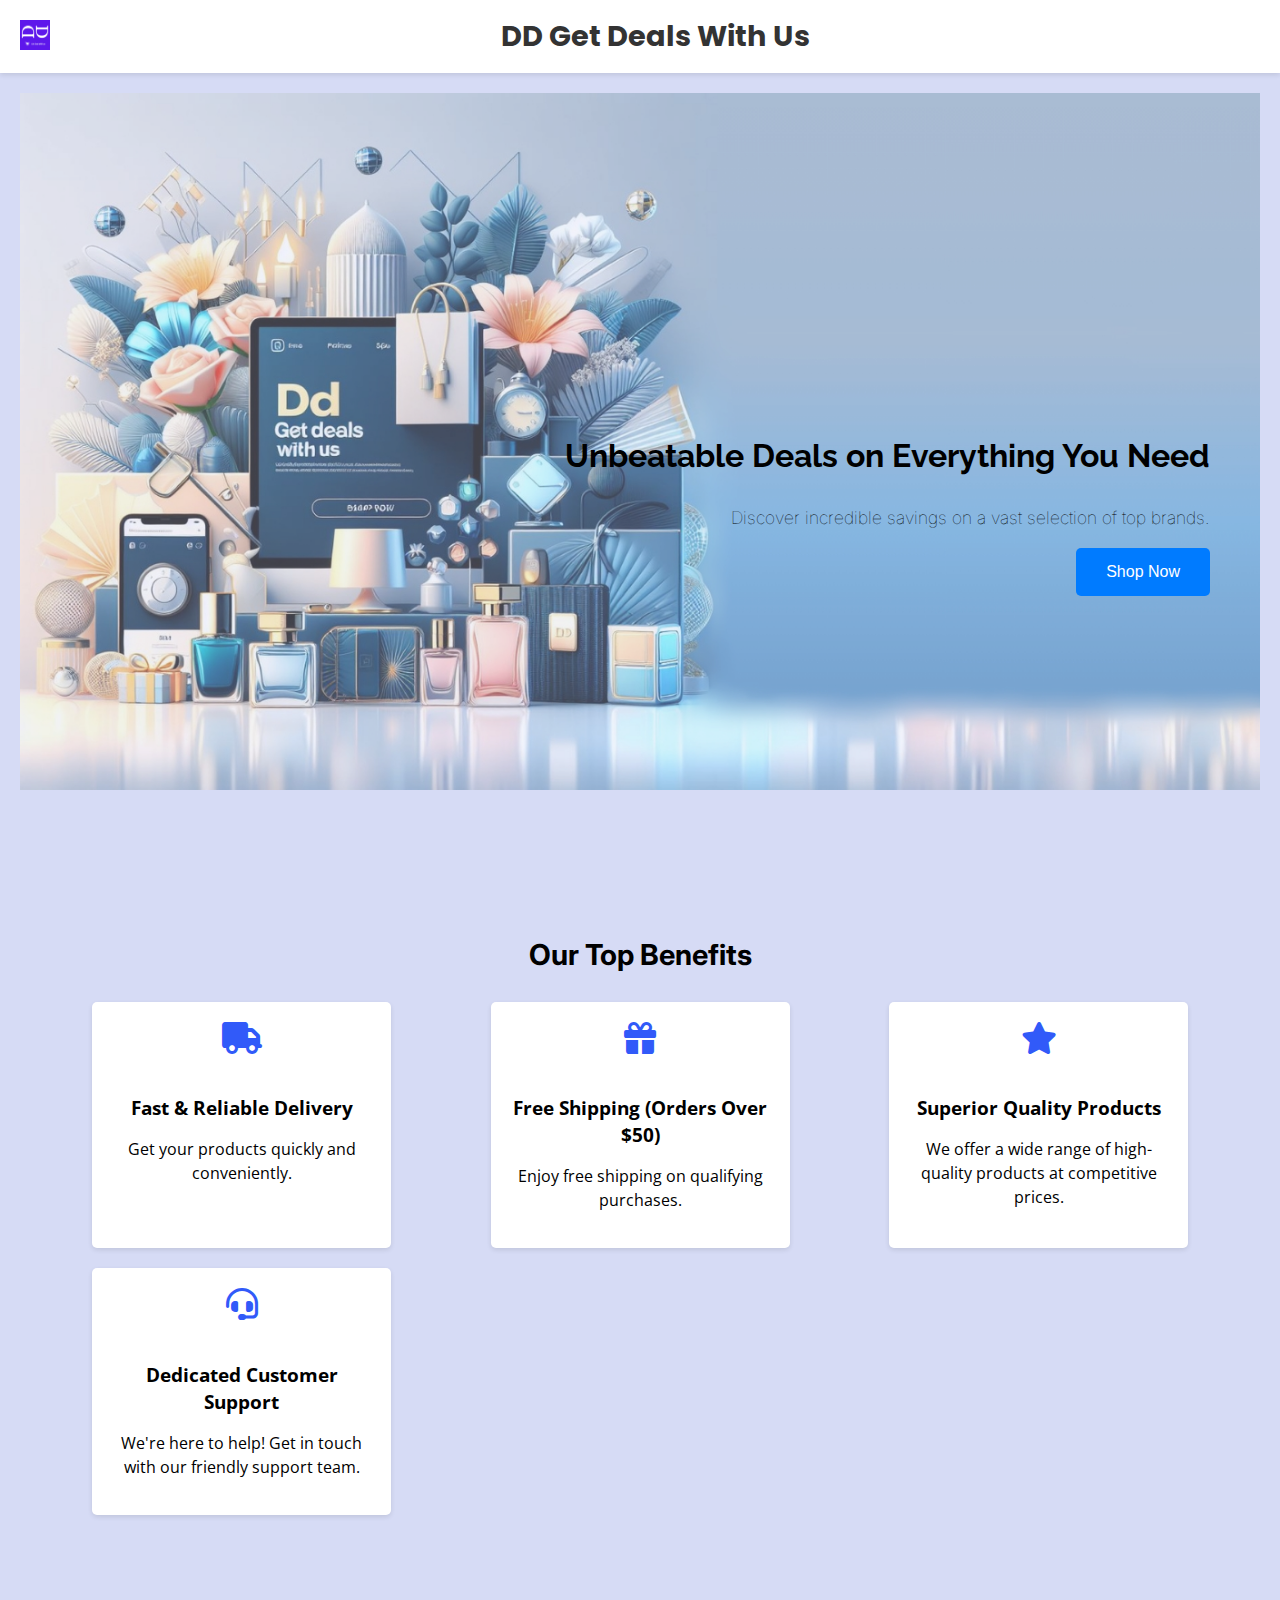
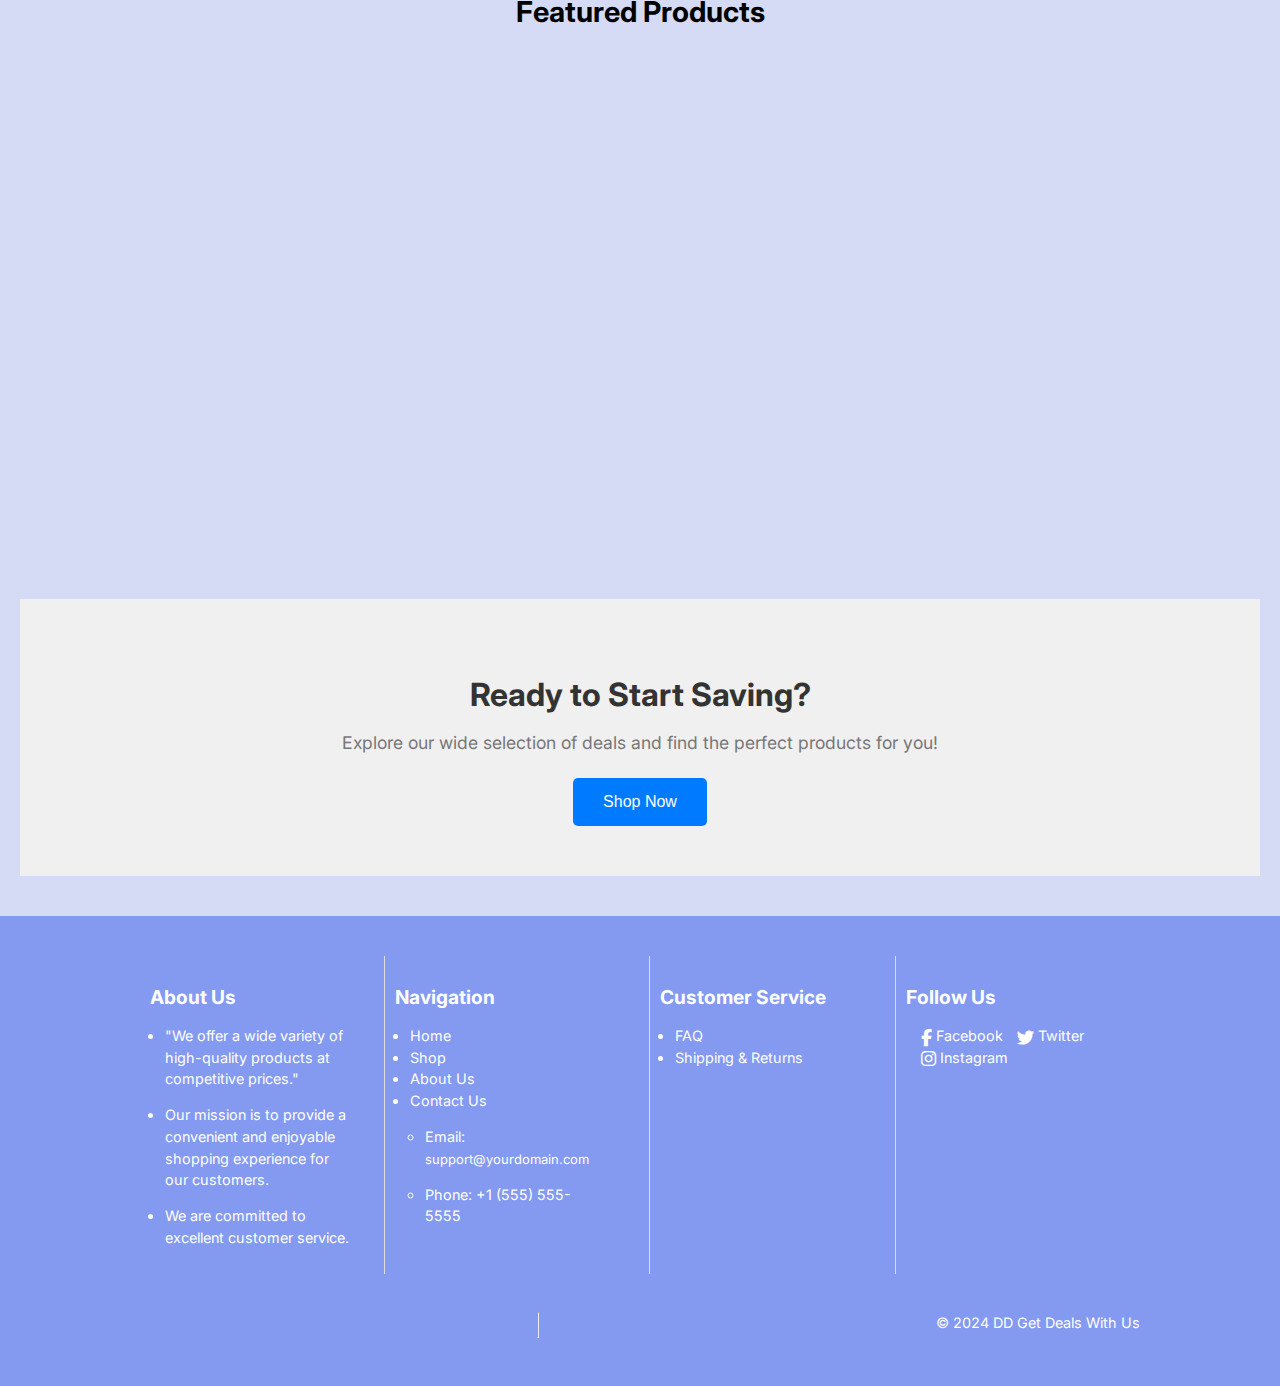
<file: overview.html>
<!DOCTYPE html>
<html lang="en">
<head>
    <meta charset="UTF-8">
    <meta name="viewport" content="width=device-width, initial-scale=1.0">
    <title>DD Get Deals With Us</title>
    <!-- <link rel="stylesheet" href="style.css"> -->
    <link rel="stylesheet" href="https://cdnjs.cloudflare.com/ajax/libs/font-awesome/6.2.0/css/all.min.css">
<style>
    /* Import Google Fonts */
@import url('https://fonts.googleapis.com/css2?family=Inter:wght@300;400;500;600;700;800&family=Open+Sans:wght@300;400;600;700;800&family=Poppins:wght@300;400;500;600;700;800&family=Raleway:wght@300;400;500;600;700;800&display=swap');


body {
  background-color: #d6dbf5;
 font-family: Inter, sans-serif; /* Use Inter as default, fallback to sans-serif */
 margin: 0;
 padding: 0;
}
body::-webkit-scrollbar{
  display: none;
}

/* Header Styles */
header {
  display: flex;
  justify-content: space-between;
  align-items: center;
  padding: 15px 20px; /* Adjusted padding for better spacing */
  max-height: 100px;
  background-color: #fff; /* Changed to white background */
  box-shadow: 0 2px 5px rgba(0, 0, 0, 0.1); /* Added subtle shadow */
}

header h1 {
  margin: 0;
  font-size: 1.8em; /* Slightly reduced font size for balance */
  font-family: Poppins, sans-serif;
  color: #333; /* Darker text for better contrast */
}

header a {
  text-decoration: none;
}

header img {
  width: 30px; /* Adjusted width for better scaling */
  height: auto;
}

/* Navigation Styles (add these after including Font Awesome) */
nav {
  display: flex; /* Display navigation links horizontally */
  list-style: none; /* Remove default bullet points */
  padding: 0;
  margin: 0;
}

nav li {
  margin-left: 20px; /* Spacing between navigation links */
}

nav a {
  color: #333; /* Darker text for better contrast */
  text-decoration: none;
  font-weight: bold; /* Bold text for emphasis */
}

nav a:hover {
  color: #007bff; /* Blue hover color for better feedback */
}

/* Search Bar Styles (add these after including Font Awesome) */
.search-container {
  position: relative; /* Needed for proper button positioning */
}

.search-container input[type="text"] {
  padding: 10px 15px; /* Add padding for better user experience */
  border: 1px solid #ccc; /* Light border for definition */
  border-radius: 5px; /* Rounded corners for a softer look */
  font-size: 0.9em; /* Adjusted font size for search bar */
  width: 180px; /* Set a fixed width for consistent layout */
}

.search-container button {
  position: absolute; /* Position button inside the input field */
  top: 50%;
  transform: translateY(-50%); /* Center button vertically */
  right: 10px; /* Place button near the right edge */
  border: none; /* Remove default button border */
  background-color: transparent; /* Transparent background */
  cursor: pointer; /* Indicate clickable behavior */
}

.search-container button i {
  font-size: 1.2em; /* Adjust search icon size */
  color: #333; /* Darker icon color for better contrast */
}

/* Main Content Styles */
main {
 padding: 20px;
}

section {
 margin-bottom: 20px;
}

/* Hero Section Styles */
.hero {
  position: relative;
  overflow: hidden;
  
}

.hero img {
  width: 100%;
  height: auto;
  position: absolute;
  top: 0;
  left: 0;
  object-fit: cover;
  opacity: 0.7;
  transition: opacity 0.5s ease-in-out;
}

.hero:hover img {
  opacity: 1;
}

.hero-content {
  position: relative;
  padding: 50px;
  color: black;
  text-align: center;
  background-size: cover;
  display: flex; /* For vertical alignment */
  flex-direction: column;
  justify-content: center;
  align-items: end; /* Vertically center content */
  min-height: 80vh; /* Ensures content fills viewport height (adjust if needed) */
}

.hero h2 {
  font-size: 2em;
  margin-bottom: 15px;
  font-family: Raleway, sans-serif;
}

.hero p {
  font-size: 1.1em;
  margin-bottom: 20px;
  font-weight: lighter;
}

.hero button {
  background-color: #007bff; /* Blue with a touch of green for a more inviting feel */
  border: none;
  color: white;
  padding: 15px 30px;
  text-align: center;
  text-decoration: none;
  display: inline-block;
  font-size: 16px;
  cursor: pointer;
  border-radius: 5px;
  transition: background-color 0.3s ease-in-out;
}

.hero button:hover {
  background-color: #0056b3; /* Darker blue on hover for emphasis */
}

/* Media Queries for Responsiveness (Optional) */

@media (max-width: 768px) {
  .hero-content {
    padding: 20px; /* Adjust padding for smaller screens */
    min-height: auto; /* Remove min-height for smaller screens */
  }

  .hero h2 {
    font-size: 1.8em; /* Adjust heading size for smaller screens */
  }
}


/* Highlights Section Styles */
.highlights-container {
  text-align: center; /* Center the content horizontally */
  margin: 20px auto; /* Add margin for better spacing */
  max-width: 90%; /* Set a maximum width for responsiveness */
}

.highlights-container h2 {
  font-size: 1.8em; /* Larger heading for prominence */
  margin-bottom: 20px; /* Add spacing after heading */
}

.highlight-cards {
  display: flex; /* Arrange cards horizontally */
  flex-wrap: wrap; /* Allow cards to wrap to next line on smaller screens */
  justify-content: space-between; /* Evenly distribute cards */
}

.highlight-card {
  text-align: center;
  padding: 20px; /* Reduced padding for a more "full-fill" look */
  border-radius: 5px;
  margin: 10px; /* Consistent margin for better spacing */
  width: calc(25% - 20px); /* Adjusted width to accommodate 4 cards */
  transition: transform 0.3s ease-in-out, box-shadow 0.3s ease-in-out; /* Add smooth hover effects */
  background-color: #fff; /* White background for cards */
  box-shadow: 0 2px 5px rgba(0, 0, 0, 0.1); /* Light shadow effect */
}

.highlight-card:hover {
  transform: scale(1.02); /* Slight scale-up on hover for emphasis */
  box-shadow: 0 4px 8px rgba(0, 0, 0, 0.2); /* Slightly stronger shadow on hover */
}

.highlight-card i {
  font-size: 2em; /* Maintain icon size for visibility */
  color: #315af9; /* Lighter blue from your palette */
  margin-bottom: 15px; /* Increased spacing for better balance */
}

.highlight-card h4 {
  font-size: 1.2em;
  font-weight: bold; /* Bold text for emphasis */
  margin-bottom: 5px;
  font-family: "Open Sans", sans-serif; /* Suggesting Open Sans font */
}

.highlight-card p {
  font-size: 1em; 
  font-family: "Open Sans", sans-serif; /* Suggesting Open Sans font */
  line-height: 1.5; /* Increased line-height for better readability within a smaller content area */
}

/* Media Queries for Responsiveness */

@media (max-width: 768px) {
  .highlight-card {
    align-items: center;
    width: calc(50% - 20px); /* Adjust card width for two cards per row on smaller screens */
  }
}

@media (max-width: 480px) {
  .highlight-card {
    width: 100%; /* Make cards take up full width on very small screens */
  }
}

/* Products Section Styles */
.products {
  text-align: center;
  padding: 20px;
}

.products h3 {
  font-size: 1.8em;
  margin-bottom: 20px;
}

.product-grid {
  display: flex;
  flex-wrap: wrap;
  justify-content: space-between;
  height: 510px;
  padding-right: 30px;
  overflow-y: scroll;
}

.product-grid::-webkit-scrollbar{
  background-color: rgba(255, 255, 255, 0.402);
  border-radius: 10px;
  width: 5px;
  border: 1px solid rgba(0, 0, 0, 0.189);
}
.product-grid:hover::-webkit-scrollbar{
  width: 10px;
}
.product-grid::-webkit-scrollbar-thumb{
  background-color: #0033ff;
  height: 20px;
  border-radius: 10px;
}

.product-card {
  width: 30%; /* Adjust width as needed for your layout */
  text-align: center;
  /* height: 88%; */
  margin-bottom: 20px;
  background-color: white;
  padding: 10px;
  border: 1px solid #ddd;
  border-radius: 5px;
  box-shadow: 0 2px 5px rgba(0, 0, 0, 0.1); /* Light shadow */
  transition: background-color 0.3s ease; /* Enables hover effects */
}

.product-card:hover {
  background-color: attr(data-hover-color); /* Uses hover color from data attribute */
}

.product-card img {
  width: 100%;
  aspect-ratio: 1/0.7;
  height: auto;
  margin-bottom: 10px;
}

.product-card h4 {
  font-size: 1.2em;
  margin-bottom: 5px;
  color: #333; /* Dark text for headings */
  font-family: Open Sans, sans-serif;
}

.product-card p.product-description {
  font-size: 0.9em;
  margin-bottom: 10px;
  color: #666; /* Lighter text for descriptions */
  font-family: Roboto, sans-serif;
}

.product-ratings {
  margin-bottom: 10px;
  font-size: 14px;
  color: #f90; /* Yellow for star ratings */
}

.product-card button {
  background-color: #f0f0f0;
  border: none;
  color: #315af9; /* Dark blue for button text */
  padding: 10px 20px;
  text-align: center;
  text-decoration: none;
  display: inline-block;
  font-size: 14px;
  cursor: pointer;
  border-radius: 5px;
}

/* Responsiveness (Optional) */

@media (max-width: 768px) {
  .product-card {
    width: 48%; /* Adjust width for smaller screens */
  }
}

@media (max-width: 480px) {
  .product-card {
    width: 100%; /* Make each card take full width on very small screens */
  }

  .products h3 {
    font-size: 1.5em;  /* Adjust heading size for smaller screens */
}
}

.call-to-action {
  background-color: #f0f0f0;  /* Light gray background */
  padding: 50px 0;  /* Top and bottom padding */
  text-align: center;
}

.call-to-action h2 {
  font-size: 2em; /* Increase heading size */
  font-weight: bold; /* Bold text for emphasis */
  margin-bottom: 15px; /* Adjust margin for spacing */
  color: #333333; /* Dark gray text */
}

.call-to-action p {
  font-size: 1.1em; /* Slightly smaller paragraph text */
  margin-bottom: 25px; /* Adjust margin for spacing */
  color: #777777; /* Lighter gray text */
}

.call-to-action button {
  background-color: #007bff; /* Green color for button */
  color: #fff; /* White text for button */
  padding: 15px 30px; /* Increase button padding */
  border: none;
  border-radius: 5px; /* Rounded corners for button */
  cursor: pointer;
  transition: background-color 0.3s ease;
  font-size: 1em; /* Adjust button text size */
}

.call-to-action button:hover {
  background-color: #0056b3; /* Darker blue on hover for emphasis */
}

/* Media Queries for Responsiveness (Optional) */

@media (max-width: 768px) {
  .call-to-action h2 {
    font-size: 1.8em; /* Adjust heading size for smaller screens */
  }

  .call-to-action p {
    font-size: 1em; /* Adjust paragraph text size for smaller screens */
  }
}


/* Footer Styles */
/* footer {
  text-align: center;
  padding: 10px;
  background-color: #f0f0f0;
}   */
footer {
  background-color: #839af0; /* Light gray background */
  color: #fff; /* Dark gray text */
  padding: 20px 0;
}

footer ul{
  position: relative;
  left: -25px;
}

footer .container {
  max-width: 1000px;
  margin: 0 auto;
  padding: 20px;
  display: flex;
  flex-wrap: wrap;
  justify-content: space-between;
}

.footer-row {
  display: flex;
  flex-wrap: wrap;
  margin-bottom: 20px;
}

.footer-col {
  flex: 1;
  margin-bottom: 10px;
  padding: 10px; /* Add some padding for better spacing */
  border-right: 1px solid #ddd; /* Add borders for separation (except last column) */
}

.footer-col:last-child {
  border-right: none; /* Remove border for last column */
}

.footer-col h3 {
  font-size: 1.2em;
  margin-bottom: 10px;
}

.footer-col p, .footer-col a {
  font-size: 0.9em;
  line-height: 1.5;
}

.footer-col a {
  text-decoration: none;
  color: inherit; /* Inherit text color */
  transition: color 0.3s ease;
}

.footer-col a:hover {
  color: #200040; /* Change hover color to your brand color */
}

.social-links li {
  display: inline-block;
  margin-right: 10px;
}

.social-links li a i {
  font-size: 1.2em;
  vertical-align: middle;
}

.copyright {
  text-align: center;
  font-size: 0.9em;
  margin-top: 10px;
}

.payment-logos {
  text-align: center;
  margin-bottom: 10px;
}

.payment-logos img {
  height: 20px;
  margin-right: 10px; /* Add some margin between logos */
}

/* Media Queries for Responsiveness */

@media (max-width: 768px) {
  .footer-col {
    flex: 100%; /* Make columns take full width on smaller screens */
    border-right: none; /* Remove all column borders on small screens */
    padding: 15px; /* Adjust padding for smaller screens */
  }

  .footer-row {
    justify-content: center; /* Center columns on small screens */
  }
}


</style>
</head>
<body>
    <header>
        <a href="https://ibb.co/dp6cd5R" title="DD Get Deals With Us">
          <img src="D.png" alt="DD Get Deals With Us Logo">
        </a>
        <h1>DD Get Deals With Us</h1>
        <nav>
          </nav>
        <!-- <div class="search-container">
          <input type="text" placeholder="Search for products...">
          <button type="button"><i class="fas fa-search"></i></button>
        </div> -->
      </header>
      
      <main>

        <section class="hero">
          <a href="#">
            <img src="Picsart-24-04-21-17-23-48-484.jpg" alt="Hero Section Image">
          </a>
          <div class="hero-content">
            <h2>Unbeatable Deals on Everything You Need</h2>
            <p>Discover incredible savings on a vast selection of top brands.</p>
            <a href="/index.html"><button>Shop Now</button></a>
          </div>
        </section>
        

          <section class="highlights-container">
            <h2>Our Top Benefits</h2>
            <div class="highlight-cards">
              <div class="highlight-card">
                <i class="fas fa-truck"></i>
                <h4>Fast & Reliable Delivery</h4>
                <p>Get your products quickly and conveniently.</p>
              </div>
              <div class="highlight-card">
                <i class="fas fa-gift"></i>
                <h4>Free Shipping (Orders Over $50)</h4>
                <p>Enjoy free shipping on qualifying purchases.</p>
              </div>
              <div class="highlight-card">
                <i class="fas fa-star"></i>
                <h4>Superior Quality Products</h4>
                <p>We offer a wide range of high-quality products at competitive prices.</p>
              </div>
              <div class="highlight-card">
                <i class="fa-solid fa-headset"></i> <h4>Dedicated Customer Support</h4>
                <p>We're here to help! Get in touch with our friendly support team.</p>
              </div>
            </div>
          </section>
          
      
          <section class="products">
            <h3>Featured Products</h3>
            <div class="product-grid" id="product-grid">
              
              <!-- <div class="product-card" data-hover-color="#f5f5f5">
                </div>
   -->
              </div>
          </section>
          
      
            <section class="call-to-action">
              <div class="container">  <h2>Ready to Start Saving?</h2>
                <p>Explore our wide selection of deals and find the perfect products for you!</p>
                <a href="/index.html"><button>Shop Now</button></a>
              </div>
            </section>
            
      </main>
      
      <footer>
        <div class="container">
          <div class="footer-row">
            <div class="footer-col about-us">
              <h3>About Us</h3>
              <ul>
                <li>
                  <p>"We offer a wide variety of high-quality products at competitive prices."</p>
                </li>
                <li>
                  <p>Our mission is to provide a convenient and enjoyable shopping experience for our customers.</p>
                </li>
                <li>
                  <p>We are committed to excellent customer service.</p>
                </li>
              </ul>
            </div>
            <div class="footer-col navigation">
              <h3>Navigation</h3>
              <ul>
                <li><a href="#">Home</a></li>
                <li><a href="#">Shop</a></li>
                <li><a href="#">About Us</a></li>
                <li><a href="#">Contact Us</a>
                <ul>
                  <li> <p>Email: <a href="mailto:support@yourdomain.com">support@yourdomain.com</a></p></li>
                  <li><p>Phone: +1 (555) 555-5555</p></li>
                </ul>
                </li>
                <!-- <li><a href="#">**[Additional navigation link]**</a></li> -->
                <!-- <li><a href="#">**[Additional navigation link]**</a></li> -->
              </ul>
            </div>
            <div class="footer-col customer-service">
              <h3>Customer Service</h3>
              <ul>
                <li><a href="#">FAQ</a></li>
                <li><a href="#">Shipping & Returns</a></li>
                <!-- <li><a href="#">**[Additional customer service link]**</a></li> -->
              </ul>
            </div>
            <div class="footer-col social-links">
              <h3>Follow Us</h3>
              <ul>
                <li><a href="#"><i class="fab fa-facebook-f"></i> Facebook</a></li>
                <li><a href="#"><i class="fab fa-twitter"></i> Twitter</a></li>
                <li><a href="#"><i class="fab fa-instagram"></i> Instagram</a></li>
                <!-- <li><a href="#">**[Additional social media link]**</a></li> -->
              </ul>
            </div>
          </div>
          <hr>
          <div class="footer-bottom">
            <div class="payment-logos">
              </div>
            <p class="copyright">&copy; 2024 DD Get Deals With Us</p>
          </div>
        </div>
      </footer>
      
      <script>
        let grid=document.getElementById("product-grid");
         fetch("https://dummyjson.com/products").then((response)=>response.json()).then((result)=>{
        let filterArray=" ";
         filterArray+=result.products.map((data)=>{
            
                return(`
                <div class="product-card" data-hover-color="#f5f5f5">
                <a href="product-details.html">
                  <img src="${data.thumbnail}" alt="Product 1">
                </a>
                <h4>${data.title}</h4>
                <p class="product-description">${data.description}</p>
                <div class="product-ratings">
                  <i class="fas fa-star"></i>
                  <i class="fas fa-star"></i>
                  <i class="fas fa-star"></i>
                  <i class="fas fa-star-half-alt"></i>
                  <i class="far fa-star"></i>
                </div>
                <button>View Details</button>
              </div>
            `);
        }).join('');
        grid.innerHTML=filterArray;
        
    })
      </script>
    </body>
    </html>
</file>
<file: style.css>
@import url('https://fonts.googleapis.com/css2?family=Poppins&display=swap');
*{
    padding: 0%;
    margin: 0%;
    box-sizing: border-box;
}
body{
    background-color: #d6dbf5;
}
nav{
    height: 100vh;
    overflow-y: scroll;
    position: relative;
    width: 350px;
    padding-left: 18px;
    background-color: white;
}
nav::-webkit-scrollbar{
    display: none;
}
#line{
    height: 2.5px;
    width: calc(100%/1.3);
    background-color: rgba(8, 0, 255, 0.425);
    position: absolute;
    border-radius: 2px;
    left: 10px;
    opacity: 0%;
}
.underShow{
    display: none;
}
.Navclose .underShow{
    display: block;
    font-size: 0.7rem;
    text-transform: capitalize;
    font-family: "Poppins", sans-serif;
}
.Navclose #line{
    opacity: 100%;
    margin-top: 50px;
    margin-bottom: 50px;
}
.Navclose .hadding h3{
    display: none;
}
.hadding{
    padding: 7px;
    display: flex;
    align-items: center;
    width: 20px;
}
.hadding h3{
    font-size: 1.4rem;
    font-family: "Poppins", sans-serif;
}
nav ul{
    list-style: none;
    padding-left: 0px;
}
nav ul li{
    padding: 12px;
    width: 312px;
    padding-left: 15px;
}
nav ul li a{
    color: inherit;
    text-decoration: none;
    text-transform: capitalize;
    font-size: 1.1rem;
}
nav li a i{
    color: #0033ff;
    font-size: 1.6rem;
    margin-right: 18px;
}
.profile{
    background: #000;
    height: 55px;
    width: 55px;
    border-radius: 50%;
    position: relative;
    left: -2px;
    top: -3px;
    background-repeat: no-repeat;
    background-position: 30% 10%;
}
.table p{
    font-size: 0.8rem;
    color: blue;
    cursor: pointer;
}
.table h4{
    font-size: 1.4rem;
    text-transform: capitalize;
}
/* namebox are class of td */
.nameBox{
    width: 250px;
    padding-left: 18px;
    display: flex;
    height: 70px;
    margin-top: 16px;
    flex-direction: column;
    align-items: start;
    justify-content: space-evenly;
}
.table table{
    border-color: transparent;
    height: 6rem;
    width: 300px;
}
.table{
    width: 300px;
    margin-top: 5px;
    border-top: 2.5px solid rgb(189, 198, 255);
}
.logo img{
    height: 40px;
    aspect-ratio: 1/1;
    border-radius: 10px;
    margin-top: 15px;
    position: relative;
    left: 3px;
}
.logo{
    display: flex;
    align-items: center;
    height: 45px;
    width: 45px;
    justify-content: center;
}
.Navclose #navTaxt{
    display: none;
}
.Navclose #AddPruductCount{
    height: 16px;
    width: 16px;
    background-color: #ffc107;
    color: white;
    position: relative;
    left: -30px;
    top: -12px;
    text-align: center;
    border-radius: 50%;
    font-weight: 700;
    font-size: 11px;
    display: inline-block;
    animation: pop 0.5s infinite alternate ease-in-out;
}
#AddPruductCount{
    height: 16px;
    width: 16px;
    background-color: #ffc107;
    color: white;
    position: relative;
    font-weight: 700;
    left: 10px;
    text-align: center;
    border-radius: 50%;
    font-size: 11px;
    display: inline-block;
    animation: pop 0.5s infinite alternate ease-in-out;
}
@keyframes pop {
    0%{
        height: 10px !important;
        width: 10px !important;
    }
    50%{height: 16px !important;width: 16px !important;}
}
.brand{
    display: flex;
    align-items: center;
    text-decoration: none;
    color: #000;
    margin-bottom: 20px;
    
}
.brandName{
    position: relative;
    top: 9px;
    left: 20px;
    font-size: 1.3rem;
    font-family: "Poppins", sans-serif;
    font-weight: 800;
}
.links{
    transition: 0.1s;
    cursor: pointer;
}
.links:hover{
    background: #0033ffab;
    color: white !important;
}

/* body flex becuse side nav bar */
body{
    display: flex;
}
/*Home styling started*/
#homePage{
    height: 100vh;
    width: 76.2%;
    display: flex;
    flex-direction: column;
    /* justify-content: space-evenly; */
    align-items: center;
    overflow-y: scroll;
}

/* card stylin */
.card{
    height: 210px;
    width: 1000px;
    display: flex;
    flex-direction: row;
    margin-top: 10px;
    transition: 0.5s;
}
.productImg{
    height: 100%;
    aspect-ratio: 1/0.7;
    display: flex;
    align-items: center;
    justify-content: center;
    
}
.productImg img{
    height: 90%;
    width: 90%;
    border-radius: 6px;
}
.content{
    height: 100%;
    width: 70%;
    display: flex;
    flex-direction: column;
    text-transform: capitalize;
    padding-left: 20px;
    padding-top: 20px;
    padding-bottom: 10px;
    justify-content: space-evenly;
}
.content h1{
    font-size: 1.9rem;
}
.price{
    color: rgb(0, 0, 0);
}
.price span{
    font-size: 20px;
    margin-right: 10px;
    color: rgba(0, 0, 0, 0.606);
}
.price sup{
    font-size: 15px;
    font-weight: 400;
}
.price .offparsentages{
    font-size: 17px;
    background-color: rgb(255, 33, 33);
    border-radius: 5px;
    padding: 2px;
    padding-left: 5px;
    padding-right: 5px;
    color: white;
}
.content p i{
    margin-left: 10px;
}
.content p button{
    margin-left: 20px;
    color: #1100ff;
}

/* model styling */
.modal-body{
    display: flex;
}
#Modelimage{
    height: 450px;
    width: 1100px;
    display: flex;
    align-items: center;
    justify-content: center;
    margin-right: 10px;
}
#Modelimage img{
    height: 98%;
    width: 90%;
}
#ModelContend{
    width: 1000px;
    padding-left: 50px;
    padding-right: 50px;
}
#ProductDescription{
    font-size: 22px;
    color: black;
    font-weight: 500;
    font-family: Arial, Helvetica, sans-serif;
}
#ProductBrand{
    color: rgb(106, 65, 255);
    font-weight: 500;
    text-transform: capitalize;
}
#ProductRating{
    font-size: 20px;
    font-weight: 500;
}

#ModelDiscount{
    padding: 5px;
    padding-left: 15px;
    padding-right: 15px;
    font-size: 20px;
}
#price{
    font-family: system-ui, -apple-system, BlinkMacSystemFont, 'Segoe UI', Roboto, Oxygen, Ubuntu, Cantarell, 'Open Sans', 'Helvetica Neue', sans-serif;
    font-size: 35px;
    position: relative;
    top: -8px;
    margin-bottom: 20px;
}
#catagory{
    color: #616161;
    font-weight: 500;
}
#catagory span{
    font-weight: 500;
    text-transform: capitalize;
    color: #000;
    font-size: 20px;
}
.oderBtns{
    display: flex;
    align-items: center;
    justify-content: space-between;
    width: 330px;
}
.oderBtns button{
    padding: 10px;
    padding-left: 10px;
    padding-right: 10px;
    width: 150px;
    text-transform: capitalize;
    font-weight: 500;
    background-color: #00000002;
}
.oderBtns button i{
    margin-left: 10px;
}
.addbtn:hover{
    background-color: rgba(255, 255, 255, 0) !important;
    color: #0d6efd !important;
    border-color: #0d6efd !important;
}
.buybtn:hover{
    background-color: rgba(255, 255, 255, 0) !important;
    color: #ffc107 !important;
    border-color: #ffc107 !important;
}
.addbtn{
    background-color: #0d6efd!important;
    color: white!important;
    border-color: transparent;
    transition: 0.4s;
}
.buybtn{
    background-color: #ffc107!important;
    color: white!important;
    border-color: transparent;
    transition: 0.4s;
}
/* second model style */
.modelBg{
    background-color: #21252979;
    height: 100vh;
    width: 100vw;
    display: none;
    align-items: center;
    justify-content: center;
    position: absolute;
}
.ModelContant{
    height: 430px;
    width: 350px;
    background-color: white;
    display: block;
}
.ModelProfile{
    background-color: #000;
    height: 130px;
    width: 130px;
    border-radius: 50%;
    background-size: cover;
    background-repeat: no-repeat;
    background-position: 30% 10%;
}
.modelHeader{
    height: 40px;
    width: 87%;
    margin-left: 20px;
    margin-top: 20px;
    display: flex;
    align-items: center;    
    justify-content: space-between;
}
.ModelBody{
    margin-left: 20px;
    margin-top: 30px;
    display: flex;
    justify-content: space-evenly;
    flex-direction: column;
}
.ModelBody label{
    font-size: 12px;
    font-weight: 500;
    color: #0303ff;
    margin-left: 12px;
}
.ModelInput{
    height: 40px;
    width: 90%;
    padding: 5px;
    margin: 8px;
    margin-bottom: 15px;
    border-radius: 8px;
    border: none;
    background-color: rgba(118, 115, 115, 0.2);
    border-bottom: 1.5px solid rgb(0, 51, 255);
}

.InputM{
    height: 40px;
    width: 90%;
    padding: 10px;
    margin: 8px;
    margin-bottom: 15px;
    border-radius: 8px;
    border: none;
    
}
.bi-x-lg{
    cursor: pointer;
    font-size: 25px;
}
.seccut{
    cursor: pointer;
    font-size: 25px;
    position: relative;
    right: -70px;
}

.modelBg2{
    background-color: #d6dbf5;
    height: 100vh;
    width: 100%;
    display: none;
    align-items: center;
    justify-content: center;
    position: absolute;
}
.ModelContant2{
    height: 98%;
    width: 98%;
    display: block;
}
.ModelContant2 ul li{
    
    padding: 20px 10px;
    height: 250px;
    display: flex;
    position: relative;
    left: -15px;
    list-style: none;
    align-items: center;
    /* margin-left: 30px; */
    border-top: 1px solid rgba(0, 0, 0, 0.140);
    border-bottom: 1px solid rgba(0, 0, 0, 0.140);
    width: 100%;
}
.ModelContant2 ul li img{
    height: 100%;
    aspect-ratio: 1/0.8;
}
.firstDiv{
    width: 76%;
    height: auto;
}
.firstDiv .card2{
    height: 50px;
    width: 100%;
}
.firstDiv .card2 li{
    height: 100%;
    width: 104%;
    display: flex;
    align-items: center;
    justify-content: space-between;
    margin-top: 5px;
    border-color: transparent;
}

.firstDiv .card2 h1{
    font-size: 15px;
    width: 100px;
    text-transform: capitalize;
    font-family: Arial, Helvetica, sans-serif;
    color: #000000b4;
}
.ModelContant2 ul{
    height: auto;
    background-color: white;
    width: 100%;
    display: flex;
    flex-direction: column;
    margin-left: 0px;
}
.ModelContant2 .ModelBody{
    margin-left: 0px;
    display: flex;
    flex-direction: row;
}
.ModelContant2 .modelHeader{
    height: 40px;
    width: 90%;
    margin-left: 50px;
    margin-top: 20px;
    display: flex;
    font-size: 25px;
    align-items: center;    
    justify-content: space-between;
}
.secdiv{
    width: 20%;
    /* background-color: red; */
    height: 100vh;
}
.contantADDlist{
    margin-left: 20px;
    display: flex;
    width: 640px;
    height: 98%;
    flex-direction: column;
    justify-content: space-evenly;
}
.contantADDlist p{
    color: black;
    font-weight: 500;
    font-size: 20px;
    font-family: "Poppins", sans-serif;
}
.Dropdown{
    width: 130px;
    display: flex;
    align-items: center;
    justify-content: space-between;
}
.Dropdown h4{
    font-size: 17px;
    font-weight: 400;
}
.contantADDlist #AddListStock{
    font-size: 15px;
}
.GiftCheak{
    font-size: 13px !important;
    display: flex;
    width: 130px;
    align-items: center;
    justify-content: space-between;
}
.GiftCheak input{
    height: 15px;
    width: 15px;
}
.ModelContant2 .offparsentages{
    background-color: red;
    font-size: 12px;
    padding: 5px;
    border-radius: 5px;
    font-weight: 800;
    color: white;
    margin-left: 5px;
    position: relative;
    width: 85px;
    top: -80px;
}
.ModelContant2 .price{
    position: relative;
    top: -80px;
    font-size: 22px;
    font-weight: 700;
    margin-left: 15px;
}

.ModelContant2 .price .rupe{
    font-size: 16px;
    font-weight: 700;
    color: #000;
    position: relative;
    top: -2px;
    right: -6px;
}
.total{
    display: flex;
    align-items: center;
    flex-direction: column;
    height: auto;
    width: 285px;
    padding: 30px 23px;
}
.ListItem{
    height: 10px !important;
    text-transform: capitalize;
    border-top-color: transparent !important;
    display: flex;
    overflow-y: hidden;
    width: 220px !important;
}
.dot{
    height: 8.5px;
    width: 8.5px;
    border-radius: 50%;
    position: relative;
    display: flex;
    align-items: center;
    justify-content: center;
    left: -10px;
    background-color: #464545;
}
.dot span{
    height: 3px;
    width: 3px;
    border-radius: 50%;
    background-color: white;
}
.subTotal{
    font-size: 18px;
    font-weight: 600;
}
.subTotal span{
    font-weight: 700;
}
.subTotal .rupe{
    font-size: 15px;
    font-weight: 400;
    color: #000;
    font-family: "Inter", sans-serif;
    position: relative;
}
.secdiv .order{
    font-size: 14px;
    display: flex;
    align-items: center;
    width: 235px;
    font-weight: 600;
    justify-content: space-between;
    color: #5500ff;
}
.secdiv .GiftCheak{
    width: 175px;
    position: relative;
    left: -30px;
    font-size: 13.5px !important;
    top: -5px;
}
.secdiv .btn-warning{
    font-size: 12.5px;
    word-spacing: 3px;
    width: 100%;
    font-weight: 500;
    background-color: #ffdd00;
    font-family: sans-serif;
}
.secdiv .btn-warning:hover{
    background-color: #f4b700;
}
#ExtraPruduct{
    height: 500px;
    width: 285px;
    padding: 30px 23px;
}
#Pmod{
    height: 40px;
    padding: 5px 20px;
    width: 98%;
    border:1px solid #0000007f;
    border-radius: 5px;
    margin-top: 10px;
}
.ModelBody .PmodLabel{
    color: #000;
    margin-top: 10px;
    font-size: 12px;
}
#removeBtn{
    position: absolute;
    top: 155px;
    right: 10px;
}
body::-webkit-scrollbar{
    display: none;
}


/* -----------------dard mode css-------------- */
:root{
    --clr:#845ffe;
    --clr2:#0033ff;
}
.DarkMode{
    background-color: #000;
    color: white;
}
.DarkMode nav{
    background-color: rgb(49, 49, 49);
}
.DarkMode nav i,nav .fracranceicon{
    color: var(--clr) !important;
    fill: var(--clr);
}
.DarkMode .Navclose #line{
    background-color: #845ffe50;
}
.DarkMode nav ul #navTaxt,span{
    color: inherit;
}
.DarkMode nav .brandName #navTaxt{
    color: white;
}
.DarkMode .Homecard{
    background-color: #9a9a9aac;
}
.DarkMode .Homecard p,span{
    color: white;
}
.DarkMode .table tr{
    background-color: transparent !important;
    color: white;
}
.DarkMode .table tr p,.table tr i{
    color: var(--clr);
}
.DarkMode .modelBg{
    background-color: rgba(66, 63, 63, 0.475);
}
.DarkMode .ModelContant{
    background-color: rgb(33, 37, 41);
    color: white;
}
.DarkMode .ModelContant label{
    color: var(--clr);
}
.DarkMode .ModelContant input{
    background-color: #000;
    color: white;
}
.DarkMode .modelBg2{
    background-color: rgb(49, 49, 49);
    overflow: scroll;
}
.DarkMode .modelBg2::-webkit-scrollbar{
    display: none;
}
.DarkMode .ModelContant2 ul{
    background-color:  #ffffffc0;
    color: rgb(0, 0, 0);
}
.DarkMode .ModelContant2 ul li h1{
    color: rgb(40, 40, 40);
}
.DarkMode .modelBg2 .bi-cart3{
    color: var(--clr);
}
.DarkMode .total{
    background-color:  #ffffffc0;
}
.DarkMode .total select{
    background-color: #43434337;
    border: none;
    color: rgb(0, 0, 0);
}
.DarkMode #itemlist{
    background-color: rgba(255, 0, 0, 0);
    color: black
}
.DarkMode #itemlist .dot span{
    background-color:  #ffffffc0;
}
.DarkMode #removeBtn{
    color: var(--clr) !important;
    border: 2px solid var(--clr);
}
.DarkMode .bg-dark #ProductDescription,.DarkMode .bg-dark #catagory,.DarkMode .bg-dark #catagory span,.DarkMode .bg-dark #price,.DarkMode .bg-dark #price span{
    color: white;
}
.DarkMode .bg-dark .btn-close{
    background-color: white;
}
.DarkMode .Homecard:hover{
    transform: scale(1.03);
    box-shadow: 0px 0px 100px 5px #845ffe80;
}
.DarkMode .instock{
    color: rgb(80, 255, 94);
}
.DarkMode .outstock{
    color: rgb(255, 72, 72);
}

/* --light mode element css */
.lightMode{
    color: black;
}
.lightMode .instock{
    color: green;
}
.lightMode .outstock{
    color: red;
}
.lightMode .Homecard p,span,.brandName #navTaxt{
    color: inherit;
}
.lightMode nav ul li,span{
    color: inherit;
}
.lightMode nav i,nav .day{
    color: #0033ff !important;
    fill: #0033ff;
}
.lightMode .modelBg2 .bi-cart3{
    color: var(--clr2);
}
.lightMode #removeBtn{
    color: var(--clr2) !important;
}
.lightMode .Homecard:hover{
    transform: scale(1.03);
    box-shadow: 0px 0px 500px 0px #0033ff86;
}
/* resposive ness code  */
@media screen and (max-width:430px){
    .Latopnav{
        display: none;
    }
    body{
        flex-direction: column;
    }
    .Mobilenav{
        height: auto;
        width: 100%;
    }
    .lightMode #ToggleIcon path{
        fill:black;
    }
    .DarkMode  #ToggleIcon path{
        fill: white;
    }
    .collapsee{
        /* position: absolute;
        z-index: 3; */
        display: none;
    }
    .brandName {
        font-size: 1rem;
    }
    .brand{
        justify-content: left;
    }
    .ToggleIcon{
        width: 25px;
    }
    .logo img{
        height: 80%;
        width: 80%;
    }
    .card{
        flex-direction: column;
        height: auto;
        width: 90%;
    }
    .card .productImg,img{
        height: 220px;
        width: 100%;
        aspect-ratio: 1/1;
    }
    .price{
        font-size: 1.5rem;
    }
    .price .offparsentages{
        font-size: 0.8rem;
    }
    #homePage{
        display: flex;
        justify-content: space-around;
        flex-direction: column;
        width: 100%;
        height: 100vh;
    }
    .content{
        width: 99%;
    }
    .stock{
        width: 90%;
        display: grid;
        grid-template-columns: 60px 8px 250px;
    }
    .collapse{
        display: block;
    }
    .Mbody{
        flex-direction: column;
        align-items: center;
        justify-content: start;
        height: 100%;
        width: 100%;
        row-gap: 20px;
    }
    .Mbody #Modelimage img{
        width: 25%;
        aspect-ratio: 1/0.8;
    }
    #Modelimage{
        height: 50%;
        align-items: center;
        justify-content: center;
    }
    #ModelContend{
        width: 133%;
        line-height: calc(width-100px);
    }
    #price .offparsentages{
        font-size: 0.9rem;
    }
    #price {
        font-size: 1.8rem;
    }
    .oderBtns button{
        height: 45px;
        width: 47%;
    }
    .oderBtns{
        width: 98%;
    }
    .ModelContant{
        height: 100%;
        width: 100%;
        position: fixed;
    }
}
@media screen and (min-width:430px){
    .Latopnav{
        display: block !important;
    }
    .Mobilenav{
        display: none !important;
    }
}
</file>
